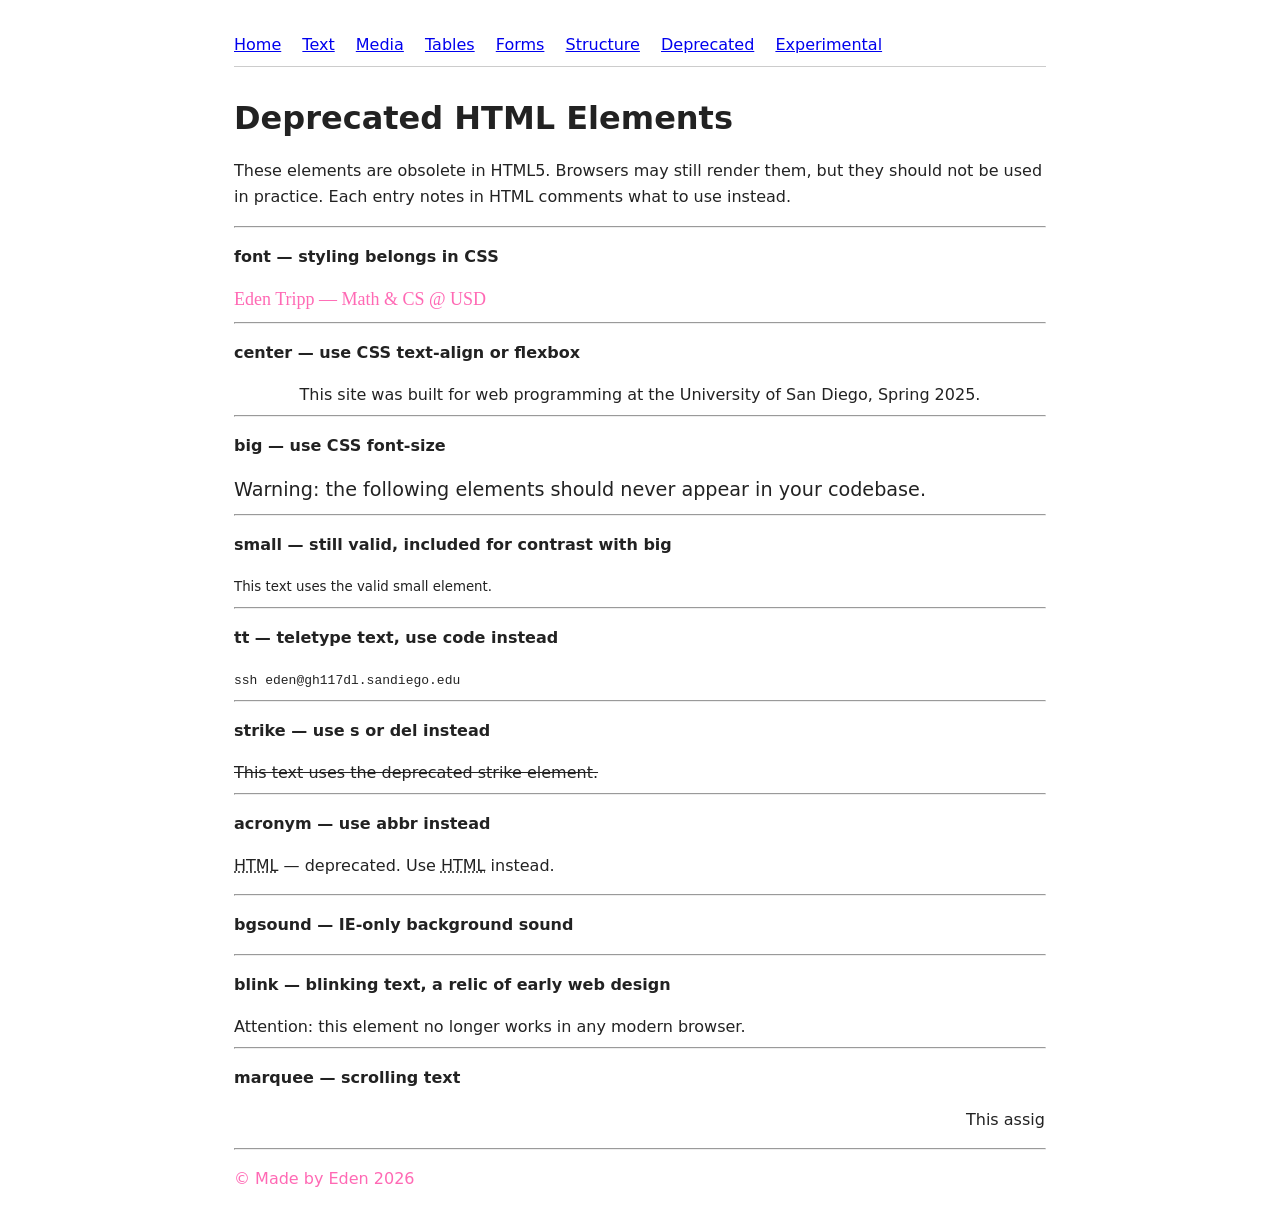
<file: deprecated.html>
<!DOCTYPE html>
<html lang="en">
<head>
    <meta charset="UTF-8">
    <meta name="viewport" content="width=device-width, initial-scale=1.0">
    <meta name="description" content="Deprecated and obsolete HTML elements demonstrated with explanations.">
    <title>Deprecated — HTML Kitchen Sink</title>
    <link rel="stylesheet" href="styles.css">
    <link rel="icon" href="assets/heart.png">
</head>
<body>
<header>
    <nav>
        <a href="index.html">Home</a>
        <a href="text.html">Text</a>
        <a href="media.html">Media</a>
        <a href="tables.html">Tables</a>
        <a href="forms.html">Forms</a>
        <a href="structure.html">Structure</a>
        <a href="deprecated.html">Deprecated</a>
        <a href="experiments.html">Experimental</a>
    </nav>
</header>
<main>
    <h1>Deprecated HTML Elements</h1>
    <p>These elements are obsolete in HTML5. Browsers may still render them, but they
        should not be used in practice. Each entry notes in HTML comments what to use instead.</p>

    <!-- NOTE: This page intentionally does not fully validate. -->
    <!-- Validator-flagged elements are noted in comments below. -->

    <hr>

    <!-- FLAG: font is obsolete -->
    <p><strong>font — styling belongs in CSS</strong></p>
    <!-- What it did: set font face, size, and color directly on an element -->
    <!-- Use instead: CSS font-family, font-size, color properties -->
    <font color="hotpink" face="Georgia" size="4">Eden Tripp — Math & CS @ USD</font>

    <hr>

    <!-- FLAG: center is obsolete -->
    <p><strong>center — use CSS text-align or flexbox</strong></p>
    <!-- What it did: centered block-level content horizontally -->
    <!-- Use instead: CSS text-align: center or display: flex with justify-content: center -->
    <center>This site was built for web programming at the University of San Diego, Spring 2025.</center>

    <hr>

    <!-- FLAG: big is obsolete -->
    <p><strong>big — use CSS font-size</strong></p>
    <!-- What it did: increased text size by one level -->
    <!-- Use instead: CSS font-size -->
    <big>Warning: the following elements should never appear in your codebase.</big>

    <hr>

    <p><strong>small — still valid, included for contrast with big</strong></p>
    <!-- small is valid for fine print, legal text, side comments -->
    <small>This text uses the valid small element.</small>

    <hr>

    <!-- FLAG: tt is obsolete -->
    <p><strong>tt — teletype text, use code instead</strong></p>
    <!-- What it did: rendered text in a monospace font, mimicking a teletype machine -->
    <!-- Use instead more semantically meaning full elements:
         code for code snippets, kbd for keyboard input, samp for output -->
    <tt>ssh eden@gh117dl.sandiego.edu</tt>

    <hr>

    <!-- FLAG: strike is obsolete -->
    <p><strong>strike — use s or del instead</strong></p>
    <!-- What it did: rendered strikethrough text with no semantic meaning -->
    <!-- Use instead: s for no-longer-accurate content, del for tracked deletions -->
    <strike>This text uses the deprecated strike element.</strike>

    <hr>

    <!-- FLAG: acronym is obsolete -->
    <p><strong>acronym — use abbr instead</strong></p>
    <!-- What it did: marked acronyms with an optional title expansion -->
    <!-- Use instead: abbr with a title attribute works for both abbreviations and acronyms -->
    <p><acronym title="HyperText Markup Language">HTML</acronym> — deprecated.
        Use <abbr title="HyperText Markup Language">HTML</abbr> instead.</p>

    <hr>

    <!-- FLAG: bgsound is non-standard I don't quite fully understand how this works -->
    <p><strong>bgsound — IE-only background sound</strong></p>
    <!-- What it did: played background audio automatically in Internet Explorer only -->
    <!-- Use instead: audio element -->
    <!-- Does it still work? Only in old IE, no modern browser supports it -->
    <bgsound src="assets/audio.mp3"></bgsound>

    <hr>

    <!-- VALIDATOR WILL FLAG: blink is non-standard -->
    <p><strong>blink — blinking text, a relic of early web design</strong></p>
    <!-- What it did: made text blink on and off, widely not good for accessibility -->
    <!-- Use instead: CSS animation -->
    <!-- It is removed from all modern browsers -->
    <blink>Attention: this element no longer works in any modern browser.</blink>

    <hr>

    <!-- VALIDATOR WILL FLAG: marquee is obsolete -->
    <p><strong>marquee — scrolling text</strong></p>
    <!-- What it did: made text scroll horizontally across the page automatically -->
    <!-- Use instead: CSS animation -->
    <!-- Does it still work? yes in most browsers -->
    <marquee>This assignment has been the bane of my existence I wish I knew how to read directions.</marquee>

    <hr>

</main>
<footer>
    <p style="color: hotpink;">&copy; Made by Eden 2026</p>
</footer>
</body>
</html>
</file>
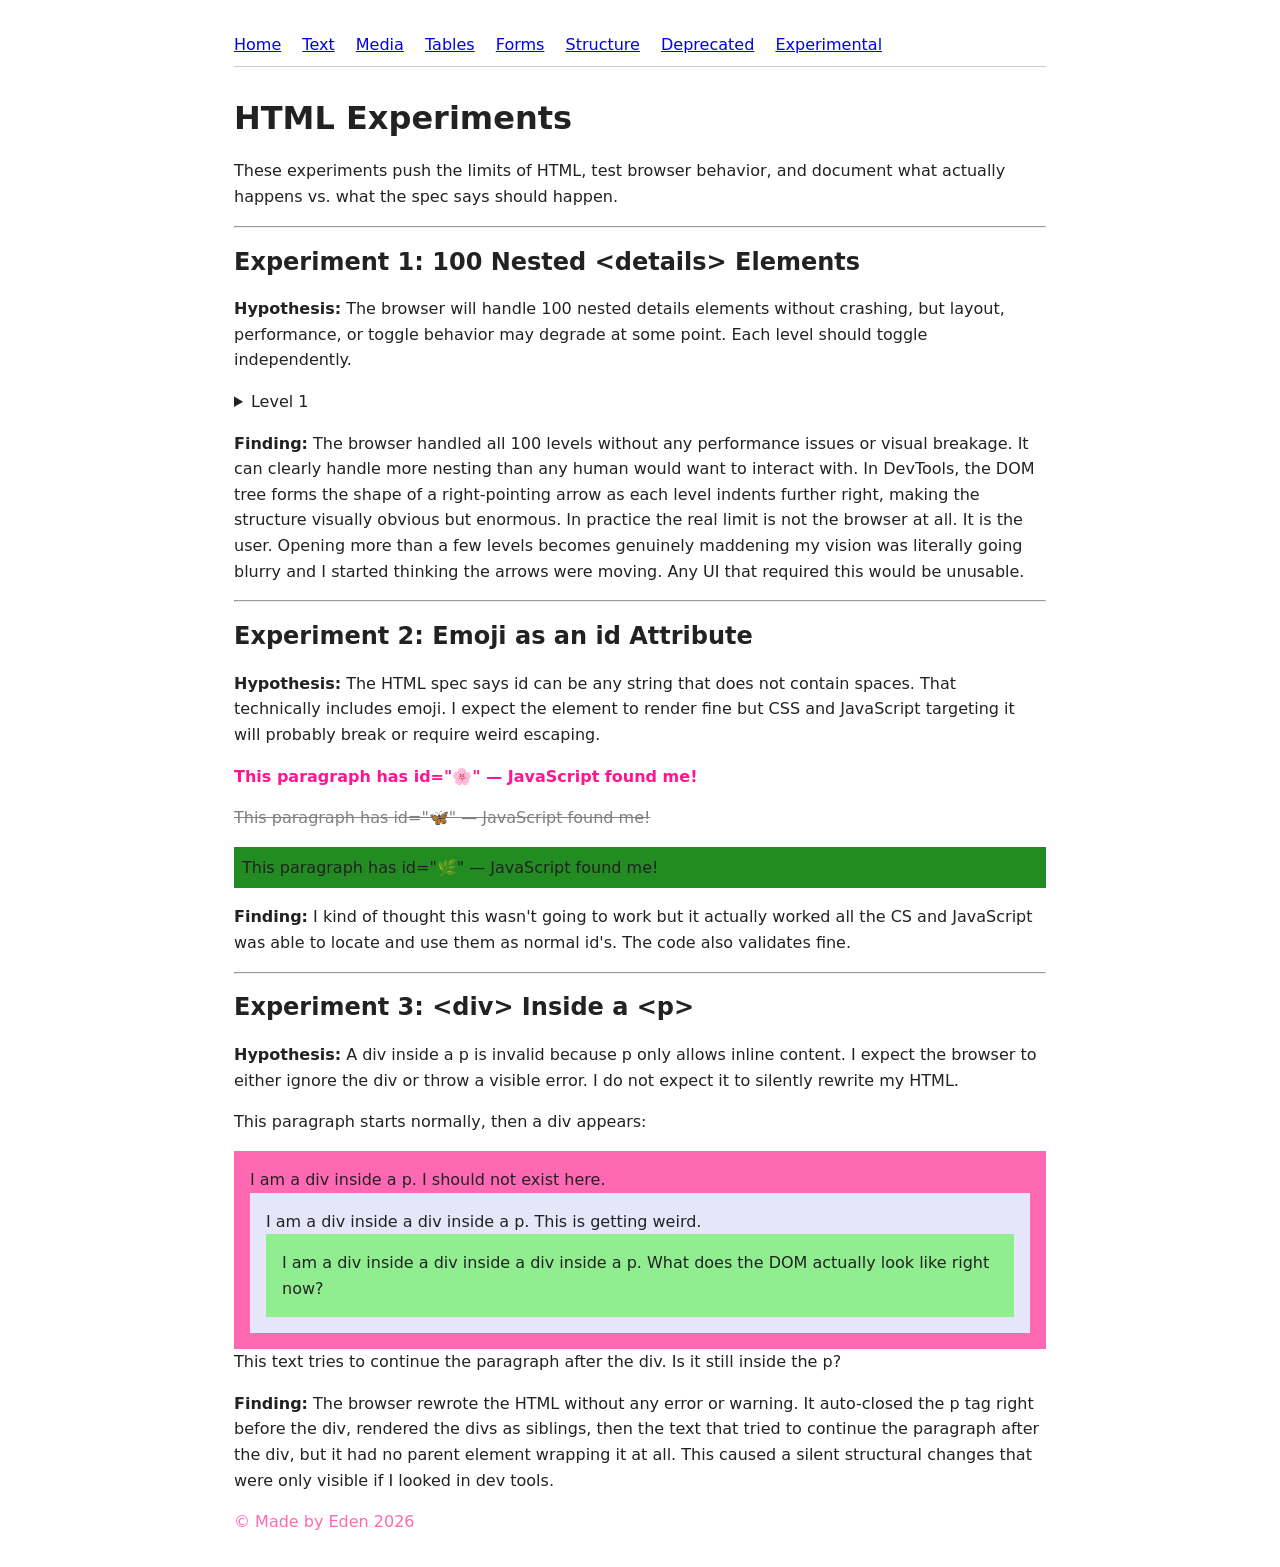
<file: experiments.html>
<!DOCTYPE html>
<html lang="en">
<head>
    <meta charset="UTF-8">
    <meta name="viewport" content="width=device-width, initial-scale=1.0">
    <meta name="description" content="HTML experiments pushing the limits of the spec.">
    <title>Experiments — HTML Kitchen Sink</title>
    <link rel="stylesheet" href="styles.css">
    <link rel="icon" href="assets/heart.png">

    <style>
        #🌸 { color: deeppink; font-weight: bold; }
        #🦋 { color: gray; text-decoration: line-through; }
        #🌿 { background: forestgreen; padding: 0.5rem; }
    </style>
</head>
<body>
<header>
    <nav>
        <a href="index.html">Home</a>
        <a href="text.html">Text</a>
        <a href="media.html">Media</a>
        <a href="tables.html">Tables</a>
        <a href="forms.html">Forms</a>
        <a href="structure.html">Structure</a>
        <a href="deprecated.html">Deprecated</a>
        <a href="experiments.html">Experimental</a>
    </nav>
</header>

<main>
    <h1>HTML Experiments</h1>
    <p>These experiments push the limits of HTML, test browser behavior, and document
        what actually happens vs. what the spec says should happen.</p>

    <hr>
    <h2>Experiment 1: 100 Nested &lt;details&gt; Elements</h2>

    <p><strong>Hypothesis:</strong> The browser will handle 100 nested details elements
        without crashing, but layout, performance, or toggle behavior may degrade at some
        point. Each level should toggle independently.</p>

    <details><summary>Level 1</summary>
        <details><summary>Level 2</summary>
            <details><summary>Level 3</summary>
                <details><summary>Level 4</summary>
                    <details><summary>Level 5</summary>
                        <details><summary>Level 6</summary>
                            <details><summary>Level 7</summary>
                                <details><summary>Level 8</summary>
                                    <details><summary>Level 9</summary>
                                        <details><summary>Level 10</summary>
                                            <details><summary>Level 11</summary>
                                                <details><summary>Level 12</summary>
                                                    <details><summary>Level 13</summary>
                                                        <details><summary>Level 14</summary>
                                                            <details><summary>Level 15</summary>
                                                                <details><summary>Level 16</summary>
                                                                    <details><summary>Level 17</summary>
                                                                        <details><summary>Level 18</summary>
                                                                            <details><summary>Level 19</summary>
                                                                                <details><summary>Level 20</summary>
                                                                                    <details><summary>Level 21</summary>
                                                                                        <details><summary>Level 22</summary>
                                                                                            <details><summary>Level 23</summary>
                                                                                                <details><summary>Level 24</summary>
                                                                                                    <details><summary>Level 25</summary>
                                                                                                        <details><summary>Level 26</summary>
                                                                                                            <details><summary>Level 27</summary>
                                                                                                                <details><summary>Level 28</summary>
                                                                                                                    <details><summary>Level 29</summary>
                                                                                                                        <details><summary>Level 30</summary>
                                                                                                                            <details><summary>Level 31</summary>
                                                                                                                                <details><summary>Level 32</summary>
                                                                                                                                    <details><summary>Level 33</summary>
                                                                                                                                        <details><summary>Level 34</summary>
                                                                                                                                            <details><summary>Level 35</summary>
                                                                                                                                                <details><summary>Level 36</summary>
                                                                                                                                                    <details><summary>Level 37</summary>
                                                                                                                                                        <details><summary>Level 38</summary>
                                                                                                                                                            <details><summary>Level 39</summary>
                                                                                                                                                                <details><summary>Level 40</summary>
                                                                                                                                                                    <details><summary>Level 41</summary>
                                                                                                                                                                        <details><summary>Level 42</summary>
                                                                                                                                                                            <details><summary>Level 43</summary>
                                                                                                                                                                                <details><summary>Level 44</summary>
                                                                                                                                                                                    <details><summary>Level 45</summary>
                                                                                                                                                                                        <details><summary>Level 46</summary>
                                                                                                                                                                                            <details><summary>Level 47</summary>
                                                                                                                                                                                                <details><summary>Level 48</summary>
                                                                                                                                                                                                    <details><summary>Level 49</summary>
                                                                                                                                                                                                        <details><summary>Level 50 — halfway there</summary>
                                                                                                                                                                                                            <details><summary>Level 51</summary>
                                                                                                                                                                                                                <details><summary>Level 52</summary>
                                                                                                                                                                                                                    <details><summary>Level 53</summary>
                                                                                                                                                                                                                        <details><summary>Level 54</summary>
                                                                                                                                                                                                                            <details><summary>Level 55</summary>
                                                                                                                                                                                                                                <details><summary>Level 56</summary>
                                                                                                                                                                                                                                    <details><summary>Level 57</summary>
                                                                                                                                                                                                                                        <details><summary>Level 58</summary>
                                                                                                                                                                                                                                            <details><summary>Level 59</summary>
                                                                                                                                                                                                                                                <details><summary>Level 60</summary>
                                                                                                                                                                                                                                                    <details><summary>Level 61</summary>
                                                                                                                                                                                                                                                        <details><summary>Level 62</summary>
                                                                                                                                                                                                                                                            <details><summary>Level 63</summary>
                                                                                                                                                                                                                                                                <details><summary>Level 64</summary>
                                                                                                                                                                                                                                                                    <details><summary>Level 65</summary>
                                                                                                                                                                                                                                                                        <details><summary>Level 66</summary>
                                                                                                                                                                                                                                                                            <details><summary>Level 67</summary>
                                                                                                                                                                                                                                                                                <details><summary>Level 68</summary>
                                                                                                                                                                                                                                                                                    <details><summary>Level 69</summary>
                                                                                                                                                                                                                                                                                        <details><summary>Level 70</summary>
                                                                                                                                                                                                                                                                                            <details><summary>Level 71</summary>
                                                                                                                                                                                                                                                                                                <details><summary>Level 72</summary>
                                                                                                                                                                                                                                                                                                    <details><summary>Level 73</summary>
                                                                                                                                                                                                                                                                                                        <details><summary>Level 74</summary>
                                                                                                                                                                                                                                                                                                            <details><summary>Level 75</summary>
                                                                                                                                                                                                                                                                                                                <details><summary>Level 76</summary>
                                                                                                                                                                                                                                                                                                                    <details><summary>Level 77</summary>
                                                                                                                                                                                                                                                                                                                        <details><summary>Level 78</summary>
                                                                                                                                                                                                                                                                                                                            <details><summary>Level 79</summary>
                                                                                                                                                                                                                                                                                                                                <details><summary>Level 80</summary>
                                                                                                                                                                                                                                                                                                                                    <details><summary>Level 81</summary>
                                                                                                                                                                                                                                                                                                                                        <details><summary>Level 82</summary>
                                                                                                                                                                                                                                                                                                                                            <details><summary>Level 83</summary>
                                                                                                                                                                                                                                                                                                                                                <details><summary>Level 84</summary>
                                                                                                                                                                                                                                                                                                                                                    <details><summary>Level 85</summary>
                                                                                                                                                                                                                                                                                                                                                        <details><summary>Level 86</summary>
                                                                                                                                                                                                                                                                                                                                                            <details><summary>Level 87</summary>
                                                                                                                                                                                                                                                                                                                                                                <details><summary>Level 88</summary>
                                                                                                                                                                                                                                                                                                                                                                    <details><summary>Level 89</summary>
                                                                                                                                                                                                                                                                                                                                                                        <details><summary>Level 90</summary>
                                                                                                                                                                                                                                                                                                                                                                            <details><summary>Level 91</summary>
                                                                                                                                                                                                                                                                                                                                                                                <details><summary>Level 92</summary>
                                                                                                                                                                                                                                                                                                                                                                                    <details><summary>Level 93</summary>
                                                                                                                                                                                                                                                                                                                                                                                        <details><summary>Level 94</summary>
                                                                                                                                                                                                                                                                                                                                                                                            <details><summary>Level 95</summary>
                                                                                                                                                                                                                                                                                                                                                                                                <details><summary>Level 96</summary>
                                                                                                                                                                                                                                                                                                                                                                                                    <details><summary>Level 97</summary>
                                                                                                                                                                                                                                                                                                                                                                                                        <details><summary>Level 98</summary>
                                                                                                                                                                                                                                                                                                                                                                                                            <details><summary>Level 99</summary>
                                                                                                                                                                                                                                                                                                                                                                                                                <details><summary>Level 100 — you made it. The browser is fine. Are you?</summary>
                                                                                                                                                                                                                                                                                                                                                                                                                    <p>🔥 100 levels deep. Document what you see in DevTools.</p>
                                                                                                                                                                                                                                                                                                                                                                                                                </details></details></details></details></details></details></details></details></details></details>
                                                                                                                                                                                                                                                                                                                                                                        </details></details></details></details></details></details></details></details></details></details>
                                                                                                                                                                                                                                                                                                                                </details></details></details></details></details></details></details></details></details></details>
                                                                                                                                                                                                                                                                                        </details></details></details></details></details></details></details></details></details></details>
                                                                                                                                                                                                                                                </details></details></details></details></details></details></details></details></details></details>
                                                                                                                                                                                                        </details></details></details></details></details></details></details></details></details></details>
                                                                                                                                                                </details></details></details></details></details></details></details></details></details></details>
                                                                                                                        </details></details></details></details></details></details></details></details></details></details>
                                                                                </details></details></details></details></details></details></details></details></details></details>
                                        </details></details></details></details></details></details></details></details></details></details>

    <p><strong>Finding:</strong> The browser handled all 100 levels without any
        performance issues or visual breakage. It can clearly handle more nesting than
        any human would want to interact with. In DevTools, the DOM tree forms the shape
        of a right-pointing arrow as each level indents further right, making the
        structure visually obvious but enormous. In practice the real limit is not the
        browser at all. It is the user. Opening more than a few levels becomes genuinely
        maddening my vision was literally going blurry and I started thinking the arrows were moving.
        Any UI that required this would be unusable.</p>

    <hr>
    <h2>Experiment 2: Emoji as an id Attribute</h2>

    <p><strong>Hypothesis:</strong> The HTML spec says id can be any string that
        does not contain spaces. That technically includes emoji. I expect the element
        to render fine but CSS and JavaScript targeting it will probably break or
        require weird escaping.</p>

    <p id="🌸">This paragraph has id="🌸"</p>
    <p id="🦋">This paragraph has id="🦋"</p>
    <p id="🌿">This paragraph has id="🌿"</p>

    <script>
        const flower = document.getElementById('🌸');
        const butterfly = document.getElementById('🦋');
        const leaf = document.getElementById('🌿');

        console.log('🌸 element found by JS:', flower);
        console.log('🦋 element found by JS:', butterfly);
        console.log('🌿 element found by JS:', leaf);

        if (flower) flower.textContent += ' — JavaScript found me!';
        if (butterfly) butterfly.textContent += ' — JavaScript found me!';
        if (leaf) leaf.textContent += ' — JavaScript found me!';
    </script>

    <p><strong>Finding:</strong> I kind of thought this wasn't going to work but it actually worked
    all the CS and JavaScript was able to locate and use them as normal id's. The code also validates fine.</p>

    <hr>
    <h2>Experiment 3: &lt;div&gt; Inside a &lt;p&gt;</h2>

    <p><strong>Hypothesis:</strong> A div inside a p is invalid because p only allows
        inline content. I expect the browser to either ignore the div or throw a visible
        error. I do not expect it to silently rewrite my HTML.</p>

    <p>This paragraph starts normally, then a div appears:
    <div style="background: hotpink; padding: 1rem;">
        I am a div inside a p. I should not exist here.
        <div style="background: lavender; padding: 1rem;">
            I am a div inside a div inside a p. This is getting weird.
            <div style="background: lightgreen; padding: 1rem;">
                I am a div inside a div inside a div inside a p.
                What does the DOM actually look like right now?
            </div>
        </div>
    </div>
    This text tries to continue the paragraph after the div. Is it still inside the p?
    </p>

    <p><strong>Finding:</strong> The browser rewrote the HTML without any
        error or warning. It auto-closed the p tag right before the div, rendered the
        divs as siblings, then the text that tried to continue the paragraph after the
        div, but it had no parent element wrapping it at all. This caused a silent structural
        changes that were only visible if I looked in dev tools. </p>

</main>
<footer>
    <p style="color: hotpink;">&copy; Made by Eden 2026</p>
</footer>
</body>
</html>
</file>
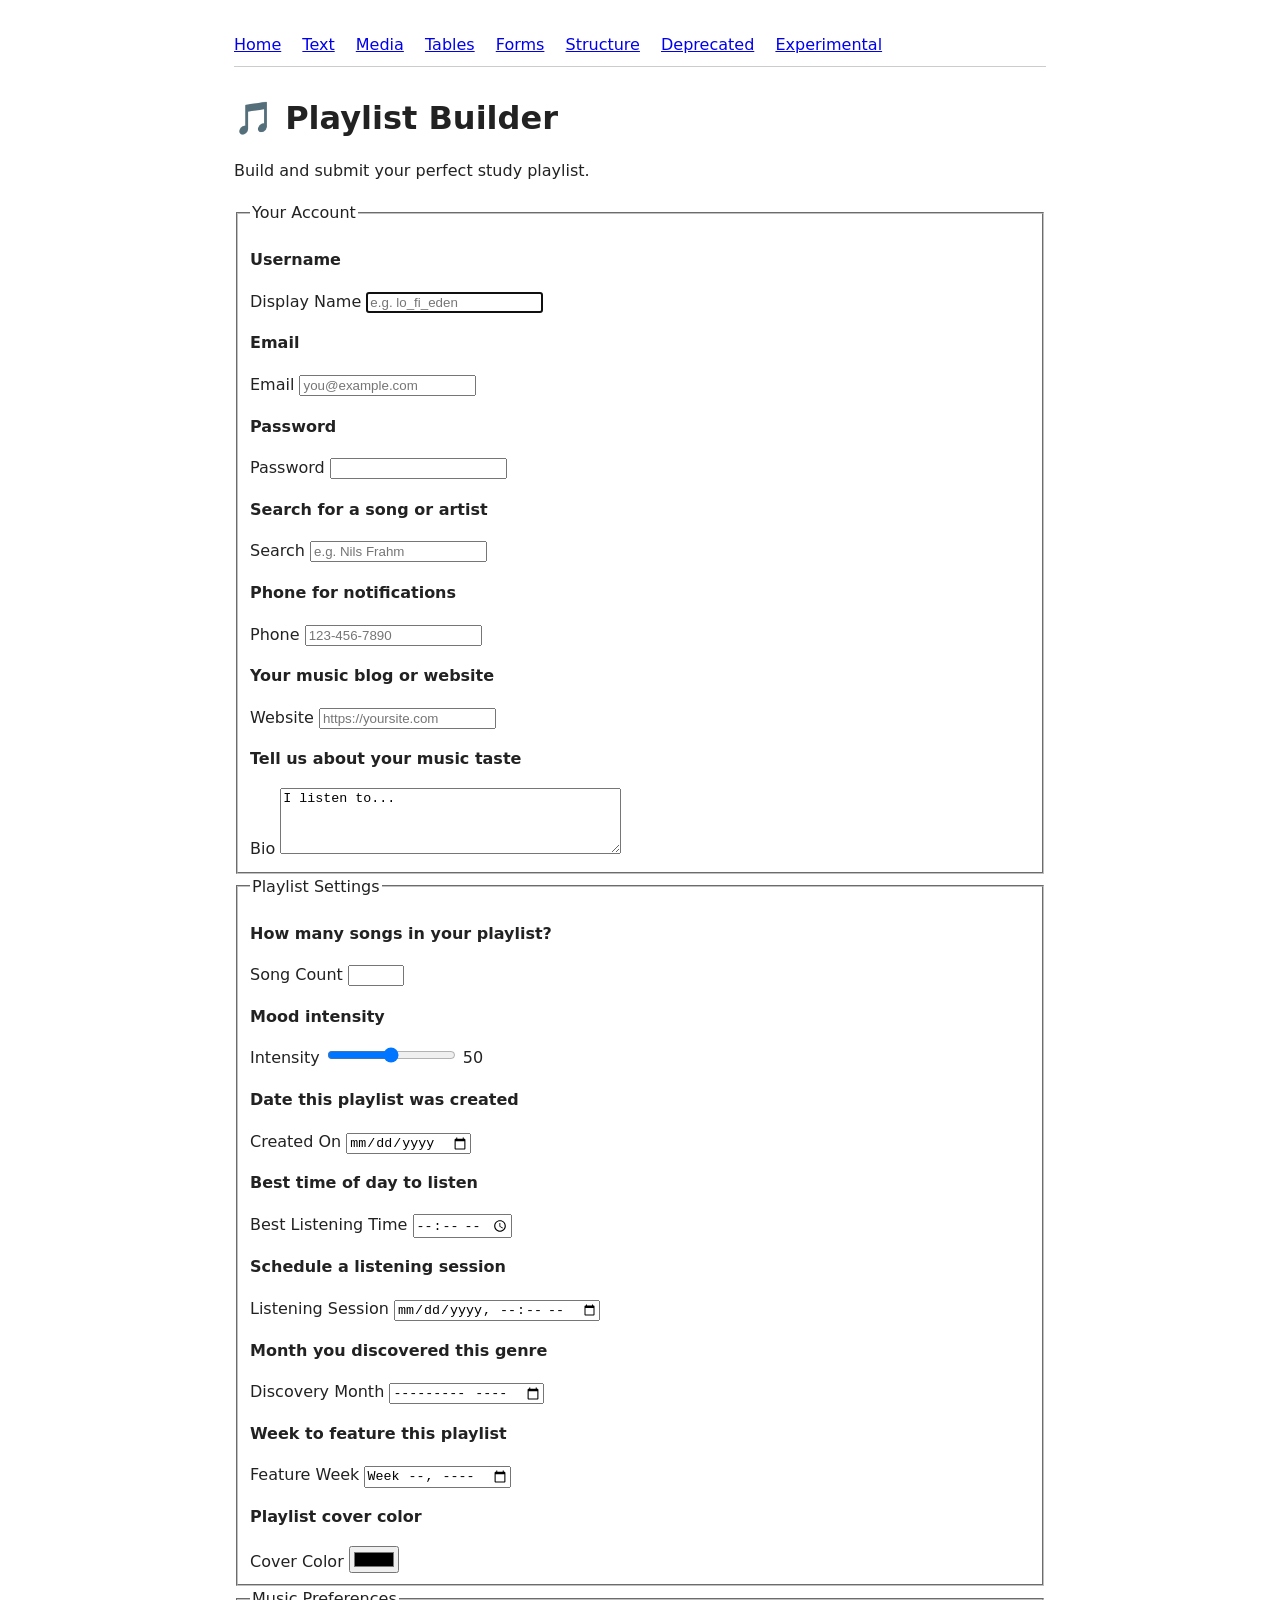
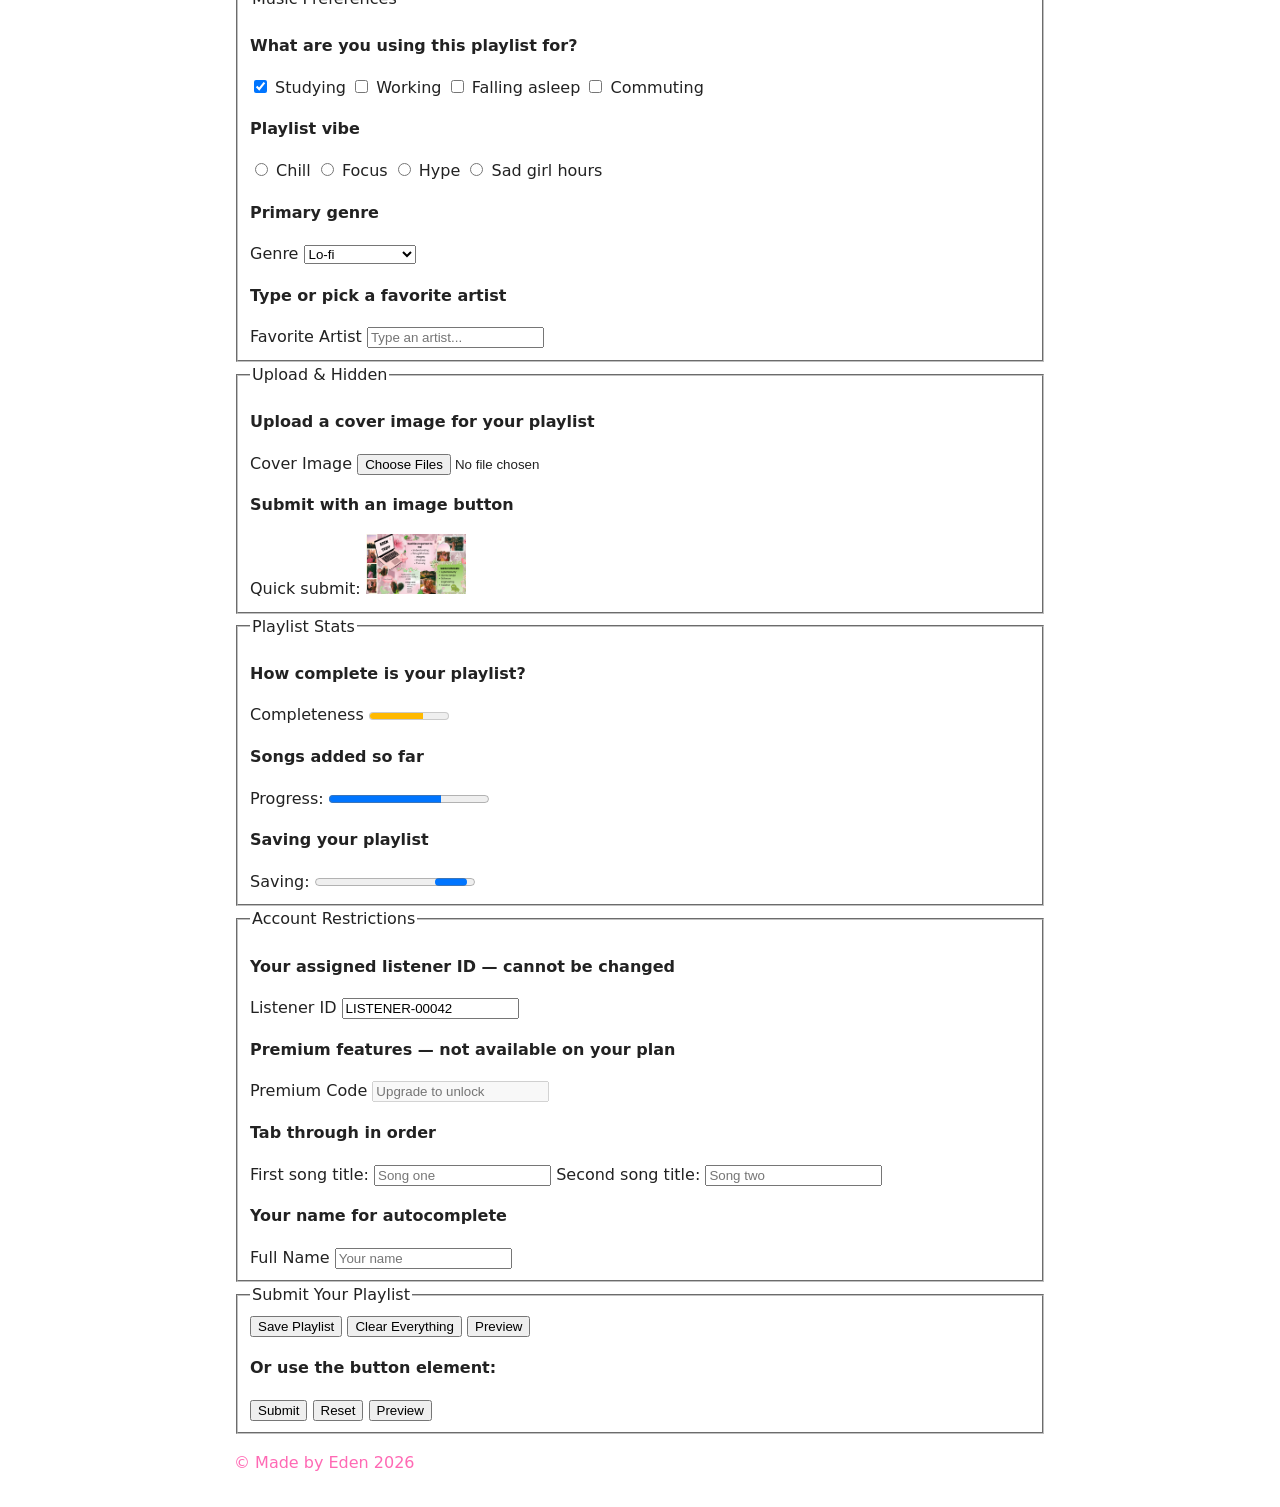
<file: forms.html>
<!DOCTYPE html>
<html lang="en">
<head>
    <meta charset="UTF-8">
    <meta name="viewport" content="width=device-width, initial-scale=1.0">
    <meta name="description" content="A playlist builder form demonstrating every HTML form element.">
    <title>Forms — HTML Kitchen Sink</title>
    <link rel="stylesheet" href="styles.css">
    <link rel="icon" href="assets/heart.png">
</head>
<body>
<header>
    <nav>
        <a href="index.html">Home</a>
        <a href="text.html">Text</a>
        <a href="media.html">Media</a>
        <a href="tables.html">Tables</a>
        <a href="forms.html">Forms</a>
        <a href="structure.html">Structure</a>
        <a href="deprecated.html">Deprecated</a>
        <a href="experiments.html">Experimental</a>
    </nav>
</header>
<main>

    <h1>🎵 Playlist Builder</h1>
    <p>Build and submit your perfect study playlist. </p>

    <form action="#" method="post" enctype="multipart/form-data" novalidate onsubmit="alert('You submitted your playlist!'); return false;">

        <fieldset>
            <legend>Your Account</legend>

            <p><strong>Username</strong></p>
            <label for="username">Display Name</label>
            <input type="text" id="username" name="username"
                   placeholder="e.g. lo_fi_eden" required minlength="3" autofocus>

            <p><strong>Email</strong></p>
            <label for="email">Email</label>
            <input type="email" id="email" name="email"
                   placeholder="you@example.com">

            <p><strong>Password</strong></p>
            <label for="password">Password</label>
            <input type="password" id="password" name="password"
                   autocomplete="new-password">

            <p><strong>Search for a song or artist</strong></p>
            <label for="search">Search</label>
            <input type="search" id="search" name="search"
                   placeholder="e.g. Nils Frahm">

            <p><strong>Phone for notifications</strong></p>
            <label for="tel">Phone</label>
            <input type="tel" id="tel" name="tel"
                   pattern="[0-9]{3}-[0-9]{3}-[0-9]{4}"
                   placeholder="123-456-7890">

            <p><strong>Your music blog or website</strong></p>
            <label for="url">Website</label>
            <input type="url" id="url" name="url"
                   placeholder="https://yoursite.com">

            <p><strong>Tell us about your music taste</strong></p>
            <label for="bio">Bio</label>
            <textarea id="bio" name="bio" rows="4" cols="40"
                      maxlength="300">I listen to...</textarea>

        </fieldset>

        <fieldset>
            <legend>Playlist Settings</legend>

            <p><strong>How many songs in your playlist?</strong></p>
            <label for="songcount">Song Count</label>
            <input type="number" id="songcount" name="songcount"
                   min="1" max="100" step="1">

            <p><strong>Mood intensity</strong></p>
            <label for="intensity">Intensity</label>
            <input type="range" id="intensity" name="intensity"
                   min="0" max="100" step="1"
                   oninput="intensityOutput.value = intensity.value">
            <output id="intensityOutput" for="intensity">50</output>

            <p><strong>Date this playlist was created</strong></p>
            <label for="date">Created On</label>
            <input type="date" id="date" name="date">

            <p><strong>Best time of day to listen</strong></p>
            <label for="time">Best Listening Time</label>
            <input type="time" id="time" name="time">

            <p><strong>Schedule a listening session</strong></p>
            <label for="datetime">Listening Session</label>
            <input type="datetime-local" id="datetime" name="datetime">

            <p><strong>Month you discovered this genre</strong></p>
            <label for="month">Discovery Month</label>
            <input type="month" id="month" name="month">

            <p><strong>Week to feature this playlist</strong></p>
            <label for="week">Feature Week</label>
            <input type="week" id="week" name="week">

            <p><strong>Playlist cover color</strong></p>
            <label for="color">Cover Color</label>
            <input type="color" id="color" name="color">

        </fieldset>

        <fieldset>
            <legend>Music Preferences</legend>

            <p><strong>What are you using this playlist for?</strong></p>
            <label><input type="checkbox" name="use" value="studying" checked> Studying</label>
            <label><input type="checkbox" name="use" value="working"> Working</label>
            <label><input type="checkbox" name="use" value="sleeping"> Falling asleep</label>
            <label><input type="checkbox" name="use" value="commuting"> Commuting</label>

            <p><strong>Playlist vibe</strong></p>
            <label><input type="radio" name="vibe" value="chill"> Chill</label>
            <label><input type="radio" name="vibe" value="focus"> Focus</label>
            <label><input type="radio" name="vibe" value="hype"> Hype</label>
            <label><input type="radio" name="vibe" value="sad"> Sad girl hours</label>

            <p><strong>Primary genre</strong></p>
            <label for="genre">Genre</label>
            <select id="genre" name="genre">
                <optgroup label="Ambient">
                    <option value="lofi" selected>Lo-fi</option>
                    <option value="ambient">Ambient</option>
                </optgroup>
                <optgroup label="Electronic">
                    <option value="chillhop">Chillhop</option>
                    <option value="deephouse">Deep House</option>
                </optgroup>
                <optgroup label="Classical">
                    <option value="neoclassical">Neoclassical</option>
                    <option value="piano">Solo Piano</option>
                </optgroup>
            </select>

            <p><strong>Type or pick a favorite artist</strong></p>
            <label for="artist">Favorite Artist</label>
            <input type="text" id="artist" name="artist"
                   list="artist-suggestions" placeholder="Type an artist...">
            <datalist id="artist-suggestions">
                <option value="Nils Frahm">
                <option value="Satie">
                <option value="Idealism">
                <option value="Lofi Girl">
                <option value="Brian Eno">
            </datalist>

        </fieldset>

        <fieldset>
            <legend>Upload & Hidden</legend>

            <p><strong>Upload a cover image for your playlist</strong></p>
            <label for="upload">Cover Image</label>
            <input type="file" id="upload" name="upload"
                   accept=".jpg,.png" multiple>

            <!-- hidden field tracking form source -->
            <input type="hidden" name="form-source" value="playlist-builder">

            <p><strong>Submit with an image button</strong></p>
            <label>Quick submit:</label>
            <input type="image" src="assets/eden-tripp.png"
                   alt="Submit playlist" width="100" height="60" >

        </fieldset>

        <fieldset>
            <legend>Playlist Stats</legend>

            <p><strong>How complete is your playlist?</strong></p>
            <label for="completeness">Completeness</label>
            <meter id="completeness" min="0" max="100"
                   value="68" low="30" high="80" optimum="100">68%</meter>

            <p><strong>Songs added so far</strong></p>
            <label>Progress:</label>
            <progress value="14" max="20">14/20 songs</progress>

            <p><strong>Saving your playlist</strong></p>
            <label>Saving:</label>
            <progress>Saving...</progress>

        </fieldset>

        <fieldset>
            <legend>Account Restrictions</legend>

            <p><strong>Your assigned listener ID — cannot be changed</strong></p>
            <label for="listenerid">Listener ID</label>
            <input type="text" id="listenerid" name="listenerid"
                   value="LISTENER-00042" readonly>

            <p><strong>Premium features — not available on your plan</strong></p>
            <label for="premium">Premium Code</label>
            <input type="text" id="premium" name="premium"
                   placeholder="Upgrade to unlock" disabled>

            <p><strong>Tab through in order</strong></p>
            <label for="tab1">First song title:</label>
            <input type="text" id="tab1" name="tab1" tabindex="1"
                   placeholder="Song one">
            <label for="tab2">Second song title:</label>
            <input type="text" id="tab2" name="tab2" tabindex="2"
                   placeholder="Song two">

            <p><strong>Your name for autocomplete</strong></p>
            <label for="fullname">Full Name</label>
            <input type="text" id="fullname" name="fullname"
                   autocomplete="name" placeholder="Your name">

        </fieldset>

        <fieldset>
            <legend>Submit Your Playlist</legend>

            <input type="submit" value="Save Playlist">
            <input type="reset" value="Clear Everything">
            <input type="button" value="Preview">

            <p><strong>Or use the button element:</strong></p>
            <button type="submit">Submit</button>
            <button type="reset">Reset</button>
            <button type="button">Preview</button>

        </fieldset>

    </form>

</main>
<footer>
    <p style="color: hotpink;">&copy; Made by Eden 2026</p>
</footer>
</body>
</html>
</file>
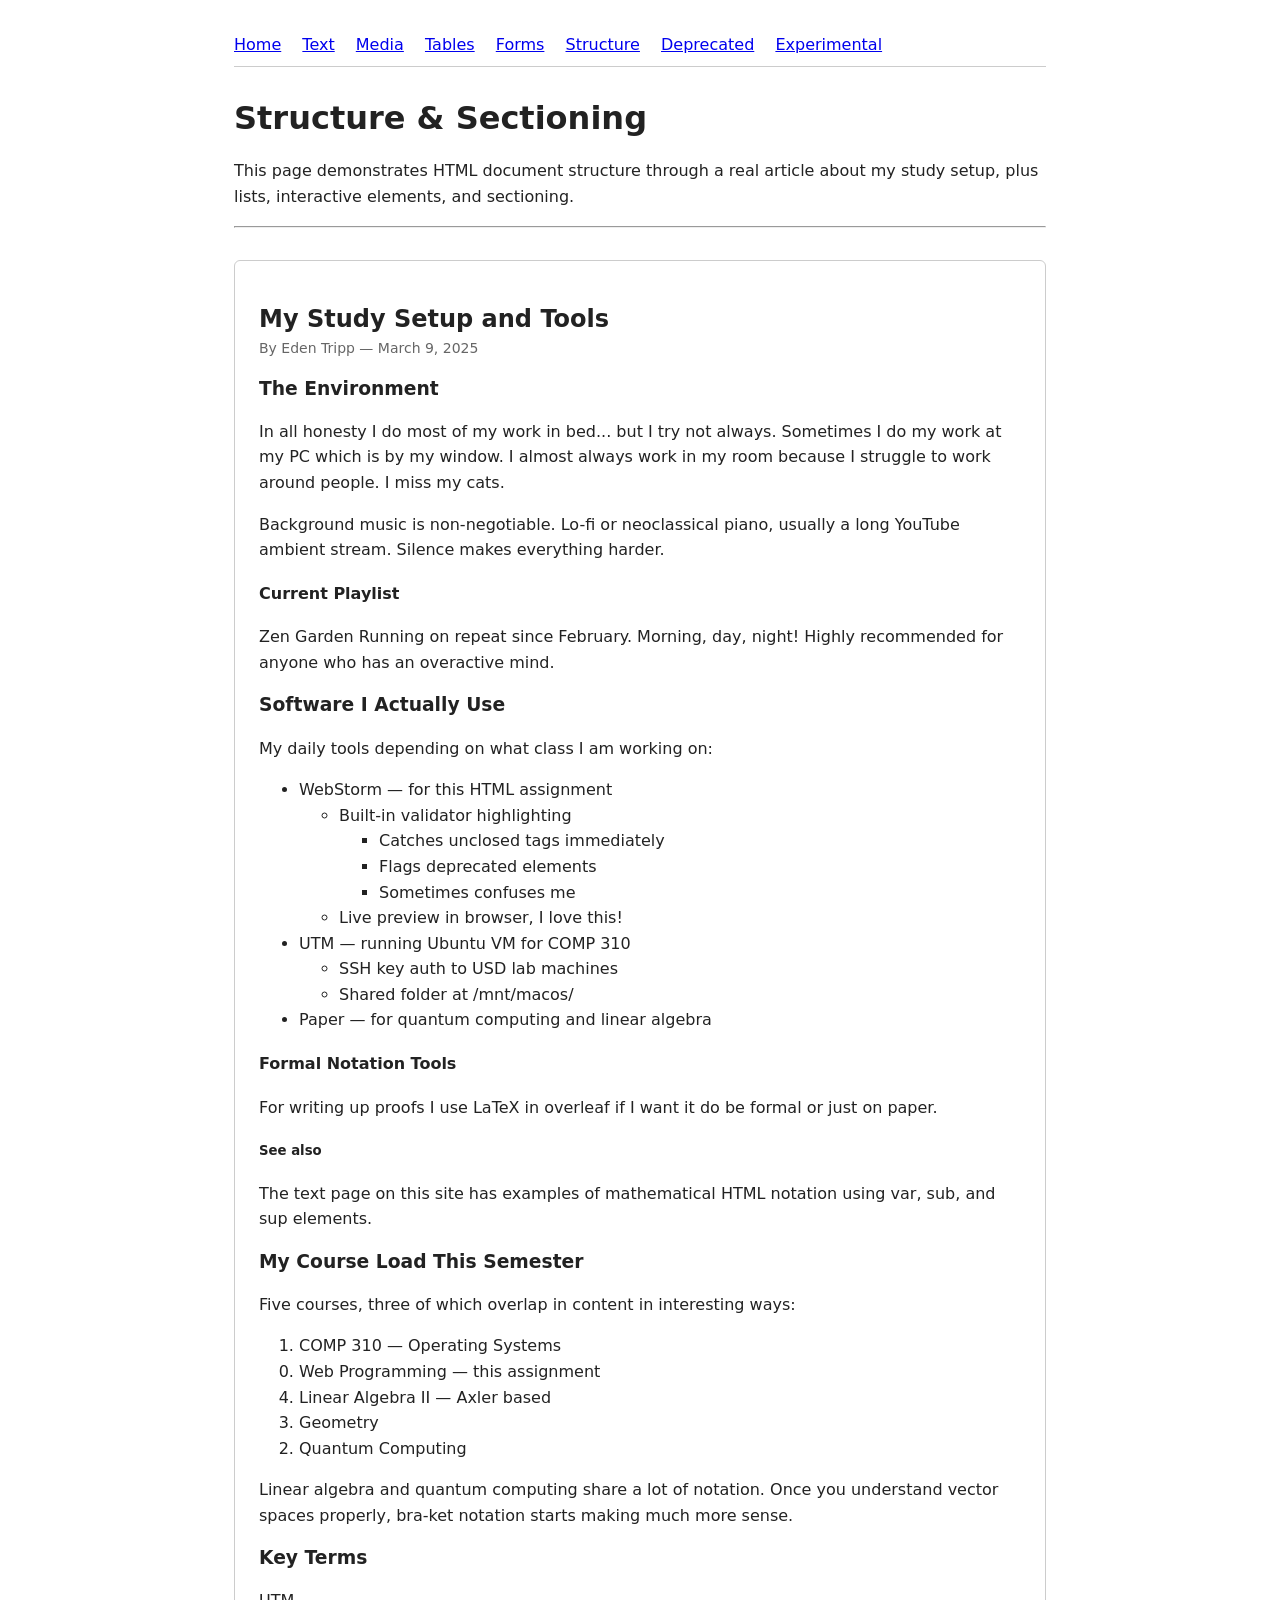
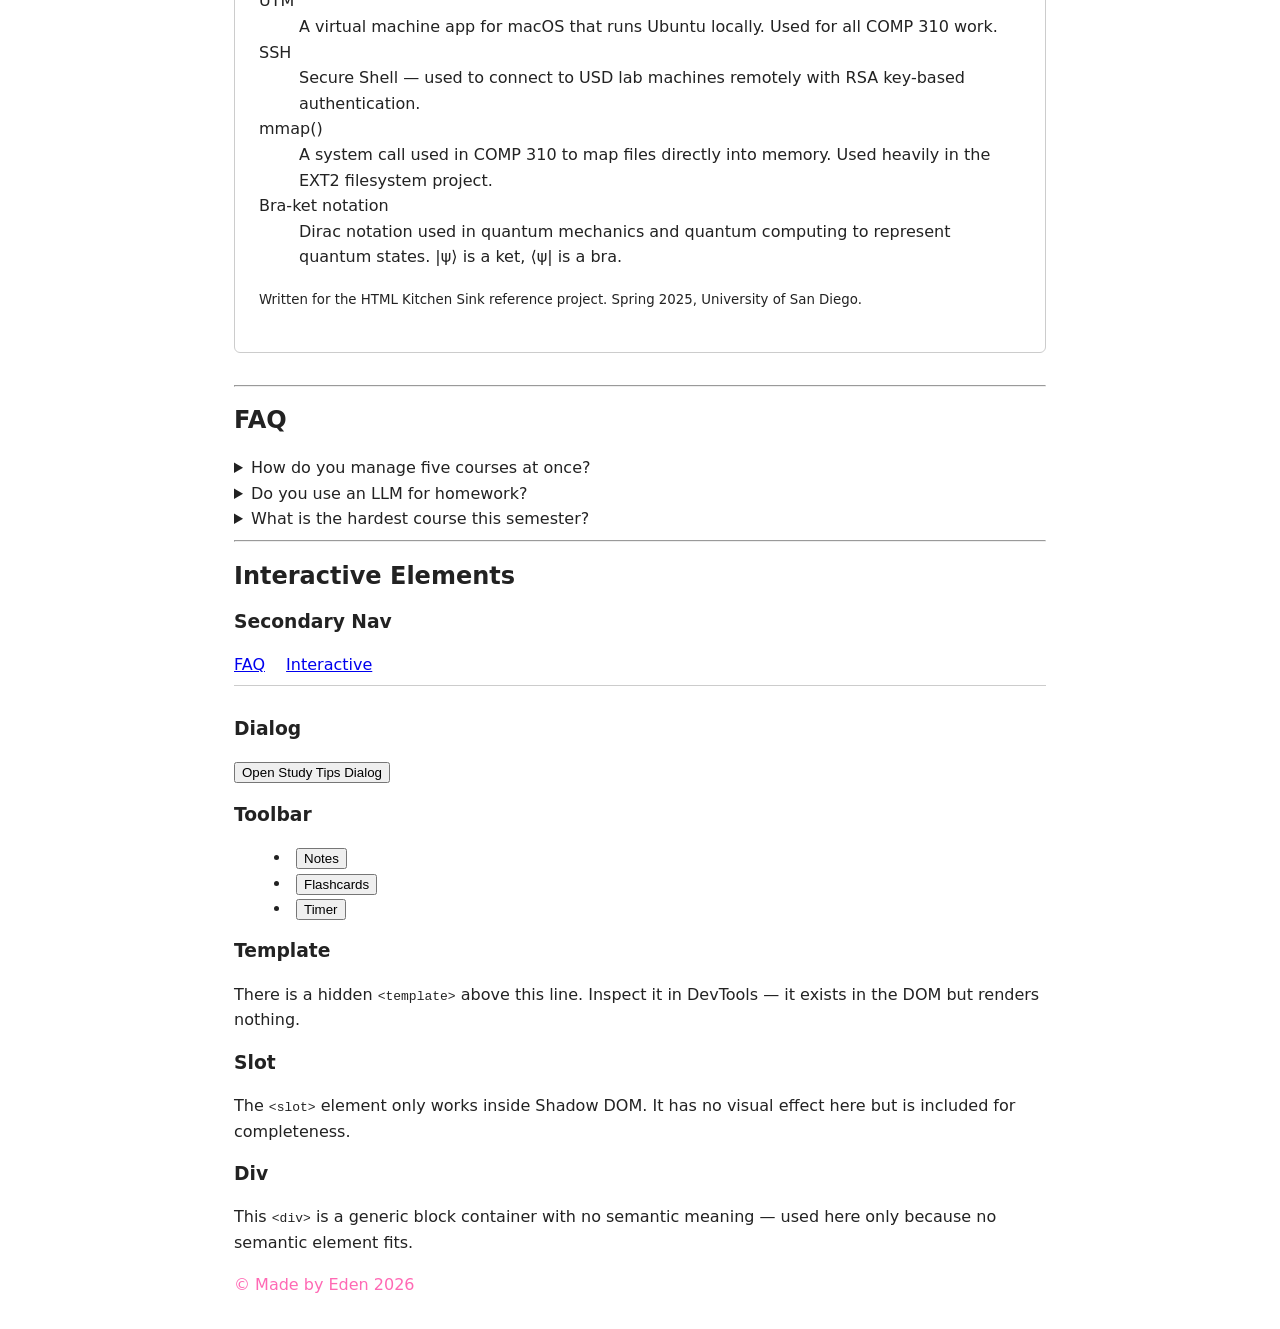
<file: structure.html>
<!DOCTYPE html>
<html lang="en">
<head>
    <meta charset="UTF-8">
    <meta name="viewport" content="width=device-width, initial-scale=1.0">
    <meta name="description" content="HTML document structure demonstrated through a personal study setup article.">
    <title>Structure — HTML Kitchen Sink</title>
    <link rel="stylesheet" href="styles.css">
    <link rel="icon" href="assets/heart.png">
</head>
<body>
<header>
    <nav>
        <a href="index.html">Home</a>
        <a href="text.html">Text</a>
        <a href="media.html">Media</a>
        <a href="tables.html">Tables</a>
        <a href="forms.html">Forms</a>
        <a href="structure.html">Structure</a>
        <a href="deprecated.html">Deprecated</a>
        <a href="experiments.html">Experimental</a>
    </nav>
</header>
<main>

    <h1>Structure & Sectioning</h1>
    <p>This page demonstrates HTML document structure through a real article
        about my study setup, plus lists, interactive elements, and sectioning.</p>

    <hr>

    <article>
        <header>
            <h2>My Study Setup and Tools</h2>
            <p>By Eden Tripp — <time datetime="2025-03-09">March 9, 2025</time></p>
        </header>

        <section>
            <h3>The Environment</h3>
            <p>In all honesty I do most of my work in bed... but I try not always.
                Sometimes I do my work at my PC which is by my window. I almost always
                work in my room because I struggle to work around people. I miss my cats.</p>

            <p>Background music is non-negotiable. Lo-fi or neoclassical piano,
                usually a long YouTube ambient stream. Silence makes everything harder.</p>

            <aside>
                <h4>Current Playlist</h4>
                <p>Zen Garden Running on repeat since February.
                    Morning, day, night!
                    Highly recommended for anyone who has an overactive mind.</p>
            </aside>
        </section>

        <section>
            <h3>Software I Actually Use</h3>
            <p>My daily tools depending on what class I am working on:</p>

            <ul>
                <li>WebStorm — for this HTML assignment
                    <ul>
                        <li>Built-in validator highlighting
                            <ul>
                                <li>Catches unclosed tags immediately</li>
                                <li>Flags deprecated elements</li>
                                <li>Sometimes confuses me</li>
                            </ul>
                        </li>
                        <li>Live preview in browser, I love this!</li>
                    </ul>
                </li>
                <li>UTM — running Ubuntu VM for COMP 310
                    <ul>
                        <li>SSH key auth to USD lab machines</li>
                        <li>Shared folder at /mnt/macos/</li>
                    </ul>
                </li>
                <li>Paper — for quantum computing and linear algebra</li>
            </ul>

            <h4>Formal Notation Tools</h4>
            <p>For writing up proofs I use LaTeX in overleaf if I
                want it do be formal or just on paper.
            </p>

            <h5>See also</h5>
            <p>The text page on this site has examples of mathematical
                HTML notation using var, sub, and sup elements.</p>
        </section>

        <section>
            <h3>My Course Load This Semester</h3>
            <p>Five courses, three of which overlap in content in interesting ways:</p>

            <!-- this is purposely messed up ordering to hit project requirements -->
            <ol start="1" reversed>
                <li>COMP 310 — Operating Systems</li>
                <li>Web Programming — this assignment</li>
                <li value="4">Linear Algebra II — Axler based</li>
                <li>Geometry</li>
                <li>Quantum Computing</li>
            </ol>

            <p>Linear algebra and quantum computing share a lot of notation.
                Once you understand vector spaces properly, bra-ket notation
                starts making much more sense.</p>
        </section>

        <section>
            <h3>Key Terms</h3>
            <dl>
                <dt>UTM</dt>
                <dd>A virtual machine app for macOS that runs Ubuntu locally.
                    Used for all COMP 310 work.</dd>
                <dt>SSH</dt>
                <dd>Secure Shell — used to connect to USD lab machines remotely
                    with RSA key-based authentication.</dd>
                <dt>mmap()</dt>
                <dd>A system call used in COMP 310 to map files directly into
                    memory. Used heavily in the EXT2 filesystem project.</dd>
                <dt>Bra-ket notation</dt>
                <dd>Dirac notation used in quantum mechanics and quantum computing
                    to represent quantum states. |ψ⟩ is a ket, ⟨ψ| is a bra.</dd>
            </dl>
        </section>

        <footer>
            <p><small>Written for the HTML Kitchen Sink reference project.
                Spring 2025, University of San Diego.</small></p>
        </footer>
    </article>

    <hr>

    <h2 id="lists">FAQ</h2>

    <details>
        <summary>How do you manage five courses at once?</summary>
        <p>Poorly! ADHD is a bitch but with good tooling.
            I try to time blocking helps more than anything else,
            because dedicated blocks for each subject rather than
            switching between them constantly is better for my brain</p>
    </details>

    <details>
        <summary>Do you use an LLM for homework?</summary>
        <p>For this HTML assignment yes, as a guide. For operating systems
            I also use it as a like "second professor" because the teacher
            struggles to make stuff understandable.  For linear algebra and geometry
            llms do not do that well. </p>
    </details>

    <details>
        <summary>What is the hardest course this semester?</summary>
        <p>COMP 310 at 7pm on Monday and Wednesday nights after a full day
            of classes SUCKS. The content is interesting but the timing is brutal.
            Linear Algebra II is the hardest conceptually, and I am not doing too
            well, but I think that's more because I am not doing well juggling life
            not that I am not capable of learning it.
        </p>
    </details>

    <hr>

    <h2 id="interactive">Interactive Elements</h2>

    <h3>Secondary Nav</h3>
    <nav>
        <a href="#lists">FAQ</a>
        <a href="#interactive">Interactive</a>
    </nav>

    <h3>Dialog</h3>
    <button onclick="document.getElementById('demo-dialog').showModal()">
        Open Study Tips Dialog
    </button>
    <dialog id="demo-dialog">
        <h4>Study Tips</h4>
        <p>1. Music on before you open the laptop.</p>
        <p>2. Phone in another room.</p>
        <p>3. Start with the hardest thing first.</p>
        <button onclick="document.getElementById('demo-dialog').close()">Close</button>
    </dialog>

    <h3>Toolbar</h3>
    <menu>
        <li><button>Notes</button></li>
        <li><button>Flashcards</button></li>
        <li><button>Timer</button></li>
    </menu>

    <h3>Template</h3>
    <!-- template content is inert — does not render until cloned via JavaScript -->
    <template id="card-template">
        <div>
            <h4>Course Card</h4>
            <p>This content is invisible until activated by JavaScript.</p>
        </div>
    </template>
    <p>There is a hidden <code>&lt;template&gt;</code> above this line.
        Inspect it in DevTools — it exists in the DOM but renders nothing.</p>

    <h3>Slot</h3>
    <!-- In Shadow DOM, slot acts as a placeholder for projected content
         passed in from outside the web component. It has no effect here
         outside of a Shadow DOM context. -->
    <p>The <code>&lt;slot&gt;</code> element only works inside Shadow DOM.
        It has no visual effect here but is included for completeness.</p>
    <slot></slot>

    <h3>Div</h3>
    <div>
        <p>This <code>&lt;div&gt;</code> is a generic block container with no
            semantic meaning — used here only because no semantic element fits.</p>
    </div>

</main>
<footer>
    <p style="color: hotpink;">&copy; Made by Eden 2026</p>
</footer>
</body>
</html>
</file>
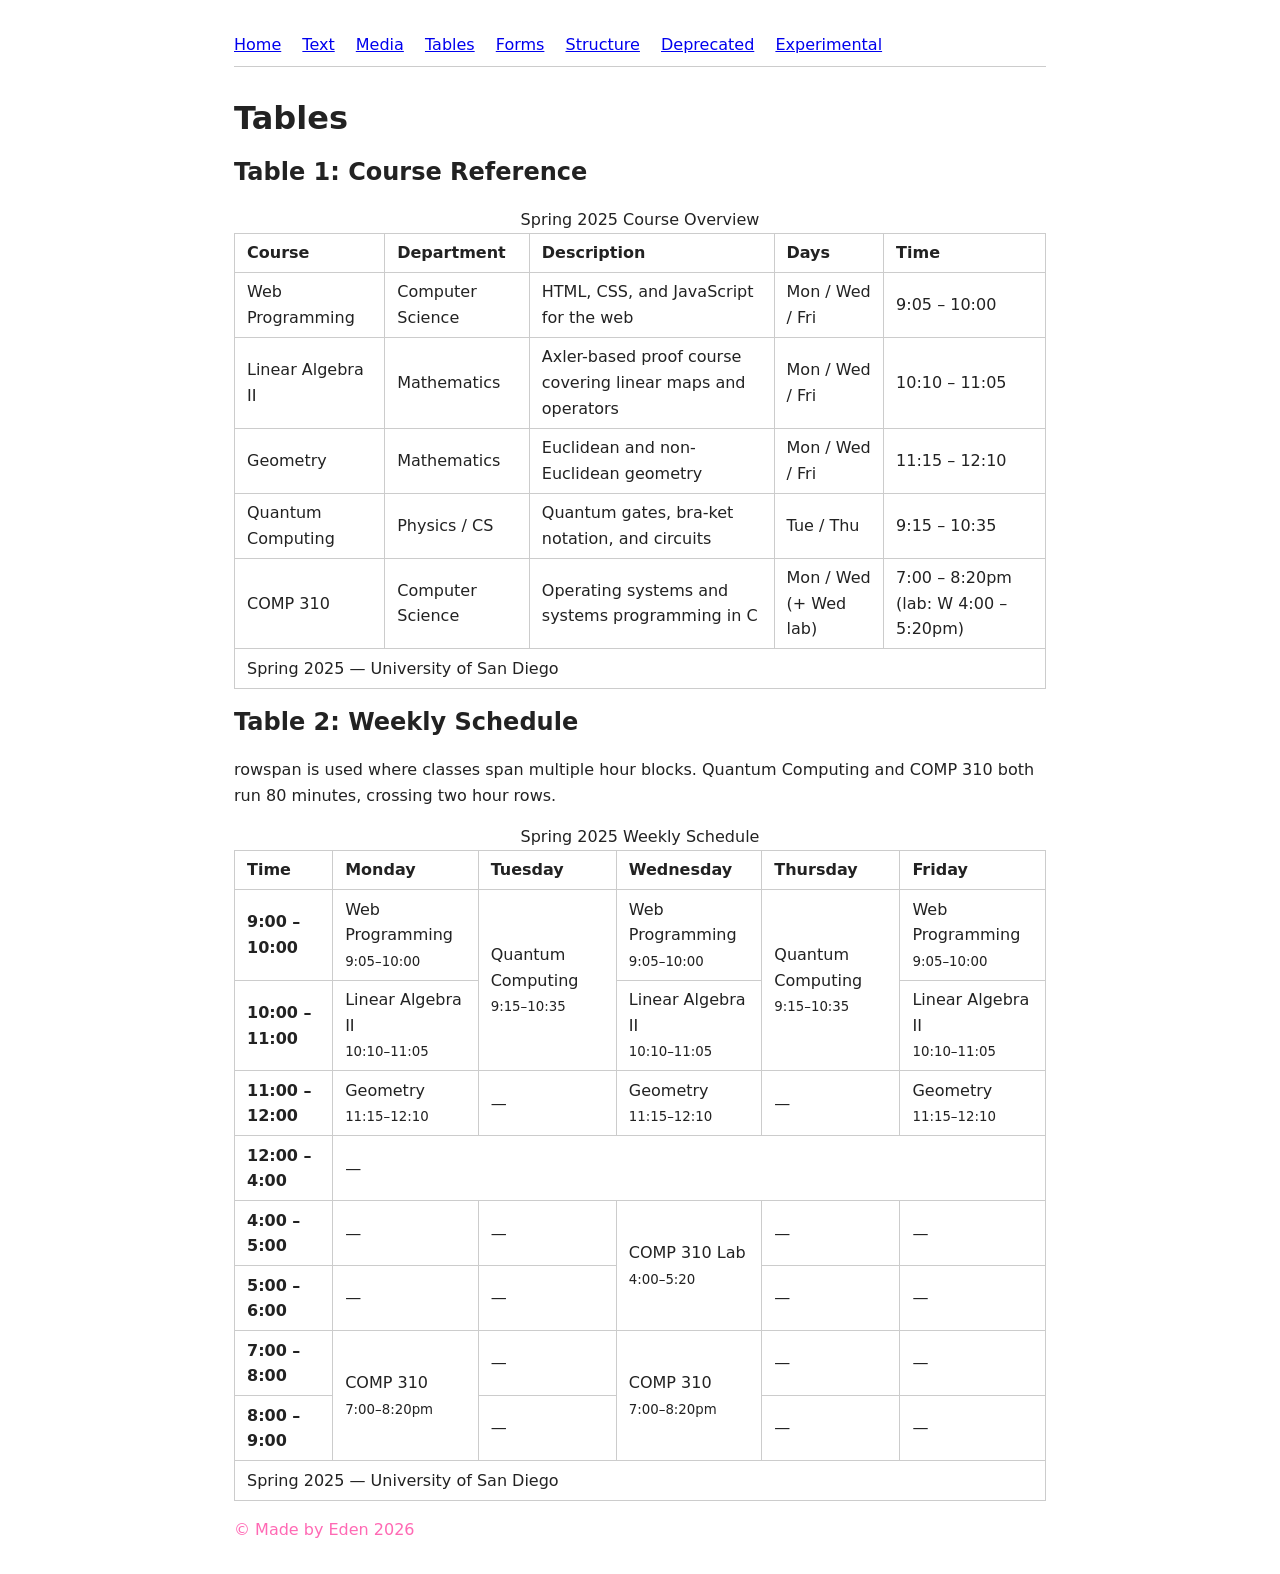
<file: tables.html>
<!DOCTYPE html>
<html lang="en">
<head>
    <meta charset="UTF-8">
    <meta name="viewport" content="width=device-width, initial-scale=1.0">
    <meta name="description" content="HTML table elements demonstrated through a real course schedule.">
    <title>Tables — HTML Kitchen Sink</title>
    <link rel="stylesheet" href="styles.css">
    <link rel="icon" href="assets/heart.png">
</head>
<body>
<header>
    <nav>
        <a href="index.html">Home</a>
        <a href="text.html">Text</a>
        <a href="media.html">Media</a>
        <a href="tables.html">Tables</a>
        <a href="forms.html">Forms</a>
        <a href="structure.html">Structure</a>
        <a href="deprecated.html">Deprecated</a>
        <a href="experiments.html">Experimental</a>
    </nav>
</header>
<main>

    <h1>Tables</h1>

    <h2>Table 1: Course Reference</h2>
    <table>
        <caption>Spring 2025 Course Overview</caption>
        <colgroup>
            <col span="1">
            <col span="1">
            <col span="1">
            <col span="1">
            <col span="1">
        </colgroup>
        <thead>
        <tr>
            <th scope="col" id="course">Course</th>
            <th scope="col" id="dept">Department</th>
            <th scope="col" id="desc">Description</th>
            <th scope="col" id="days">Days</th>
            <th scope="col" id="time">Time</th>
        </tr>
        </thead>
        <tbody>
        <tr>
            <td headers="course">Web Programming</td>
            <td headers="dept">Computer Science</td>
            <td headers="desc">HTML, CSS, and JavaScript for the web</td>
            <td headers="days">Mon / Wed / Fri</td>
            <td headers="time">9:05 – 10:00</td>
        </tr>
        <tr>
            <td headers="course">Linear Algebra II</td>
            <td headers="dept">Mathematics</td>
            <td headers="desc">Axler-based proof course covering linear maps and operators</td>
            <td headers="days">Mon / Wed / Fri</td>
            <td headers="time">10:10 – 11:05</td>
        </tr>
        <tr>
            <td headers="course">Geometry</td>
            <td headers="dept">Mathematics</td>
            <td headers="desc">Euclidean and non-Euclidean geometry</td>
            <td headers="days">Mon / Wed / Fri</td>
            <td headers="time">11:15 – 12:10</td>
        </tr>
        <tr>
            <td headers="course">Quantum Computing</td>
            <td headers="dept">Physics / CS</td>
            <td headers="desc">Quantum gates, bra-ket notation, and circuits</td>
            <td headers="days">Tue / Thu</td>
            <td headers="time">9:15 – 10:35</td>
        </tr>
        <tr>
            <td headers="course">COMP 310</td>
            <td headers="dept">Computer Science</td>
            <td headers="desc">Operating systems and systems programming in C</td>
            <td headers="days">Mon / Wed (+ Wed lab)</td>
            <td headers="time">7:00 – 8:20pm (lab: W 4:00 – 5:20pm)</td>
        </tr>
        </tbody>
        <tfoot>
        <tr>
            <td colspan="5">Spring 2025 — University of San Diego</td>
        </tr>
        </tfoot>
    </table>

    <h2>Table 2: Weekly Schedule</h2>
    <p>rowspan is used where classes span multiple hour blocks. Quantum Computing
        and COMP 310 both run 80 minutes, crossing two hour rows.</p>

    <table>
        <caption>Spring 2025 Weekly Schedule</caption>
        <thead>
        <tr>
            <th scope="col" id="day">Time</th>
            <th scope="col" id="mon">Monday</th>
            <th scope="col" id="tue">Tuesday</th>
            <th scope="col" id="wed">Wednesday</th>
            <th scope="col" id="thu">Thursday</th>
            <th scope="col" id="fri">Friday</th>
        </tr>
        </thead>
        <tbody>
        <tr>
            <th scope="row" id="t9">9:00 – 10:00</th>
            <td headers="t9 mon">Web Programming<br><small>9:05–10:00</small></td>
            <td headers="t9 tue" rowspan="2">Quantum Computing<br><small>9:15–10:35</small></td>
            <td headers="t9 wed">Web Programming<br><small>9:05–10:00</small></td>
            <td headers="t9 thu" rowspan="2">Quantum Computing<br><small>9:15–10:35</small></td>
            <td headers="t9 fri">Web Programming<br><small>9:05–10:00</small></td>
        </tr>
        <tr>
            <th scope="row" id="t10">10:00 – 11:00</th>
            <td headers="t10 mon">Linear Algebra II<br><small>10:10–11:05</small></td>
            <td headers="t10 wed">Linear Algebra II<br><small>10:10–11:05</small></td>
            <td headers="t10 fri">Linear Algebra II<br><small>10:10–11:05</small></td>
        </tr>
        <tr>
            <th scope="row" id="t11">11:00 – 12:00</th>
            <td headers="t11 mon">Geometry<br><small>11:15–12:10</small></td>
            <td headers="t11 tue">—</td>
            <td headers="t11 wed">Geometry<br><small>11:15–12:10</small></td>
            <td headers="t11 thu">—</td>
            <td headers="t11 fri">Geometry<br><small>11:15–12:10</small></td>
        </tr>
        <tr>
            <th scope="row" id="t12">12:00 – 4:00</th>
            <td headers="t12 mon" colspan="5">—</td>
        </tr>
        <tr>
            <th scope="row" id="t4">4:00 – 5:00</th>
            <td headers="t4 mon">—</td>
            <td headers="t4 tue">—</td>
            <td headers="t4 wed" rowspan="2">COMP 310 Lab<br><small>4:00–5:20</small></td>
            <td headers="t4 thu">—</td>
            <td headers="t4 fri">—</td>
        </tr>
        <tr>
            <th scope="row" id="t5">5:00 – 6:00</th>
            <td headers="t5 mon">—</td>
            <td headers="t5 tue">—</td>
            <td headers="t5 thu">—</td>
            <td headers="t5 fri">—</td>
        </tr>
        <tr>
            <th scope="row" id="t7">7:00 – 8:00</th>
            <td headers="t7 mon" rowspan="2">COMP 310<br><small>7:00–8:20pm</small></td>
            <td headers="t7 tue">—</td>
            <td headers="t7 wed" rowspan="2">COMP 310<br><small>7:00–8:20pm</small></td>
            <td headers="t7 thu">—</td>
            <td headers="t7 fri">—</td>
        </tr>
        <tr>
            <th scope="row" id="t8">8:00 – 9:00</th>
            <td headers="t8 tue">—</td>
            <td headers="t8 thu">—</td>
            <td headers="t8 fri">—</td>
        </tr>
        </tbody>
        <tfoot>
        <tr>
            <td colspan="6">Spring 2025 — University of San Diego</td>
        </tr>
        </tfoot>
    </table>

</main>
<footer>
    <p style="color: hotpink;">&copy; Made by Eden 2026</p>
</footer>
</body>
</html>
</file>
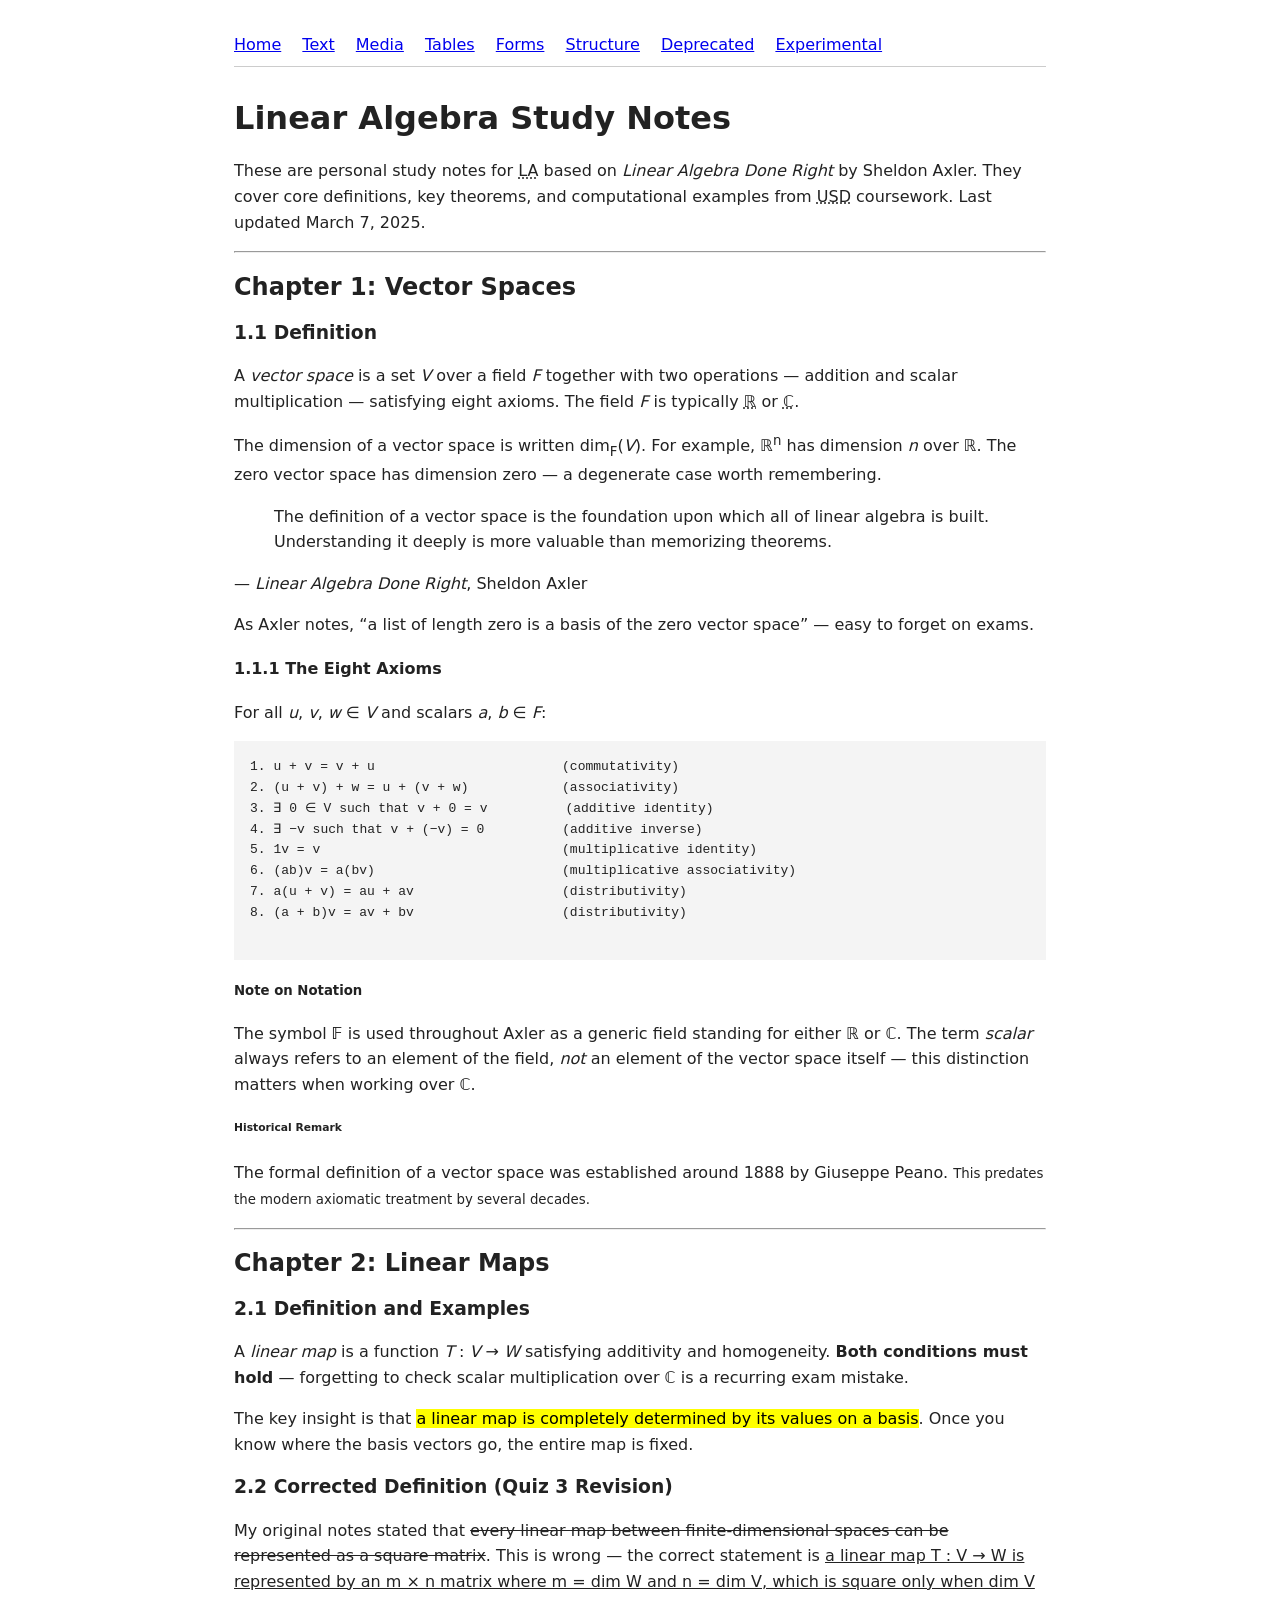
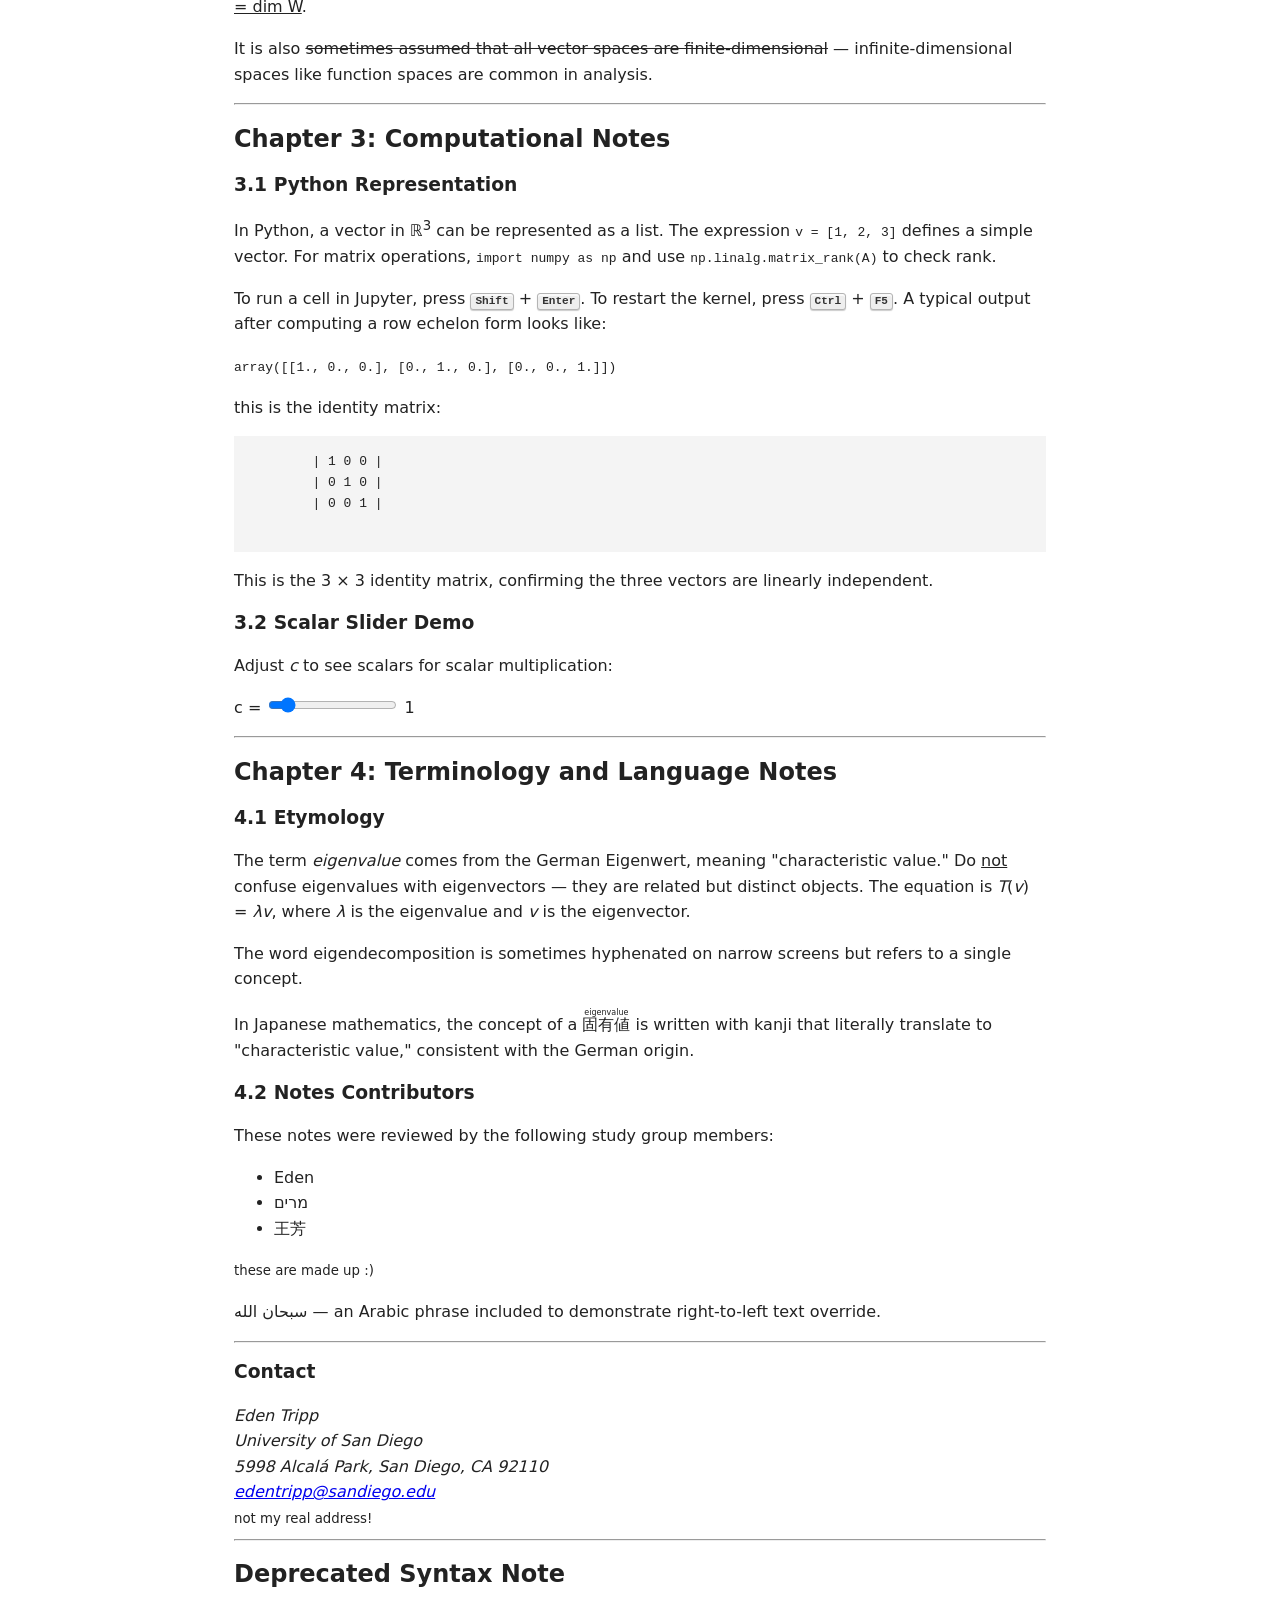
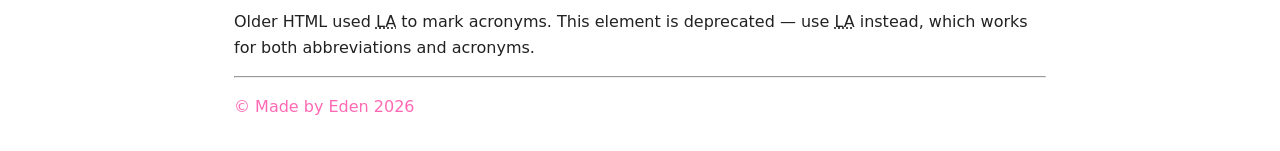
<file: text.html>
<!DOCTYPE html>
<html lang="en">
<head>
    <meta charset="UTF-8">
    <meta name="viewport" content="width=device-width, initial-scale=1.0">
    <meta name="description" content="Linear algebra study notes demonstrating HTML text and inline semantic elements.">
    <title>Text & Inline Semantics — HTML Kitchen Sink</title>
    <link rel="stylesheet" href="styles.css">
    <link rel="icon" href="assets/heart.png">
</head>
<body>
<header>
    <nav>
        <a href="index.html">Home</a>
        <a href="text.html">Text</a>
        <a href="media.html">Media</a>
        <a href="tables.html">Tables</a>
        <a href="forms.html">Forms</a>
        <a href="structure.html">Structure</a>
        <a href="deprecated.html">Deprecated</a>
        <a href="experiments.html">Experimental</a>
    </nav>
</header>
<main>

    <h1>Linear Algebra Study Notes</h1>
    <p>
        These are personal study notes for <abbr title="Linear Algebra">LA</abbr>
        based on <cite>Linear Algebra Done Right</cite> by Sheldon Axler. They cover
        core definitions, key theorems, and computational examples from
        <abbr title="University of San Diego">USD</abbr> coursework.
        Last updated <time datetime="2025-03-07">March 7, 2025</time>.
    </p>

    <hr>

    <h2>Chapter 1: Vector Spaces</h2>

    <h3>1.1 Definition</h3>

    <p>
        A <dfn>vector space</dfn> is a set <var>V</var> over a field <var>F</var>
        together with two operations — addition and scalar multiplication — satisfying
        eight axioms. The field <var>F</var> is typically
        <abbr title="the set of all real numbers">ℝ</abbr> or
        <abbr title="the set of all complex numbers">ℂ</abbr>.
    </p>

    <p>
        The dimension of a vector space is written dim<sub>F</sub>(<var>V</var>).
        For example, ℝ<sup>n</sup> has dimension <var>n</var> over ℝ. The zero
        vector space has dimension zero — a degenerate case worth remembering.
    </p>

    <blockquote cite="https://linear.axler.net/">
        <p>The definition of a vector space is the foundation upon which all of
            linear algebra is built. Understanding it deeply is more valuable than
            memorizing theorems.</p>
    </blockquote>
    <p>— <cite>Linear Algebra Done Right</cite>, Sheldon Axler</p>

    <p>
        As Axler notes, <q cite="https://linear.axler.net/">a list of length zero
        is a basis of the zero vector space</q> — easy to forget on exams.
    </p>

    <h4>1.1.1 The Eight Axioms</h4>

    <p>
        For all <var>u</var>, <var>v</var>, <var>w</var> ∈ <var>V</var> and
        scalars <var>a</var>, <var>b</var> ∈ <var>F</var>:
    </p>

    <pre>
1. u + v = v + u                        (commutativity)
2. (u + v) + w = u + (v + w)            (associativity)
3. ∃ 0 ∈ V such that v + 0 = v          (additive identity)
4. ∃ −v such that v + (−v) = 0          (additive inverse)
5. 1v = v                               (multiplicative identity)
6. (ab)v = a(bv)                        (multiplicative associativity)
7. a(u + v) = au + av                   (distributivity)
8. (a + b)v = av + bv                   (distributivity)
  </pre>

    <h5>Note on Notation</h5>
    <p>
        The symbol <b>𝔽</b> is used throughout Axler as a generic field standing
        for either ℝ or ℂ. The term <i>scalar</i> always refers to an element of
        the field, <em>not</em> an element of the vector space itself — this
        distinction matters when working over ℂ.
    </p>

    <h6>Historical Remark</h6>
    <p>
        The formal definition of a vector space was established around
        <time datetime="1888">1888</time> by Giuseppe Peano.
        <small>This predates the modern axiomatic treatment by several decades.</small>
    </p>

    <hr>

    <h2>Chapter 2: Linear Maps</h2>

    <h3>2.1 Definition and Examples</h3>

    <p>
        A <dfn>linear map</dfn> is a function <var>T</var> : <var>V</var> →
        <var>W</var> satisfying additivity and homogeneity.
        <strong>Both conditions must hold</strong> — forgetting to check scalar
        multiplication over ℂ is a recurring exam mistake.
    </p>

    <p>
        The key insight is that <mark>a linear map is completely determined by
        its values on a basis</mark>. Once you know where the basis vectors go,
        the entire map is fixed.
    </p>

    <h3>2.2 Corrected Definition (Quiz 3 Revision)</h3>

    <p>
        My original notes stated that <del datetime="2025-02-01">every linear map
        between finite-dimensional spaces can be represented as a square matrix</del>.
        This is wrong — the correct statement is
        <ins datetime="2025-02-15">a linear map T : V → W is represented by an
            m × n matrix where m = dim W and n = dim V, which is square only when
            dim V = dim W</ins>.
    </p>

    <p>
        It is also <s>sometimes assumed that all vector spaces are
        finite-dimensional</s> — infinite-dimensional spaces like function spaces
        are common in analysis.
    </p>

    <hr>

    <h2>Chapter 3: Computational Notes</h2>

    <h3>3.1 Python Representation</h3>

    <p>
        In Python, a vector in ℝ<sup>3</sup> can be represented as a list.
        The expression <code>v = [1, 2, 3]</code> defines a simple vector.
        For matrix operations, <code>import numpy as np</code> and use
        <code>np.linalg.matrix_rank(A)</code> to check rank.
    </p>

    <p>
        To run a cell in Jupyter, press <kbd>Shift</kbd> + <kbd>Enter</kbd>.
        To restart the kernel, press <kbd>Ctrl</kbd> + <kbd>F5</kbd>.
        A typical output after computing a row echelon form looks like:
    </p>

    <samp>
        array([[1., 0., 0.],
        [0., 1., 0.],
        [0., 0., 1.]])
    </samp>

    <p> this is the identity matrix: </p>
    <pre>
        | 1 0 0 |
        | 0 1 0 |
        | 0 0 1 |
    </pre>

    <p>
        This is the <data value="3">3 × 3</data> identity matrix, confirming
        the three vectors are linearly independent.
    </p>

    <h3>3.2 Scalar Slider Demo</h3>
    <p>
        Adjust <var>c</var> to see scalars for scalar multiplication:
    </p>
    <p>
        <label for="scalar">c =</label>
        <input type="range" id="scalar" min="0" max="10" value="1"
               oninput="scalarOutput.value = scalar.value">
        <output id="scalarOutput" for="scalar">1</output>
    </p>

    <hr>

    <h2>Chapter 4: Terminology and Language Notes</h2>

    <h3>4.1 Etymology</h3>

    <p>
        The term <i>eigenvalue</i> comes from the German
        <span lang="de">Eigenwert</span>, meaning "characteristic value."
        Do <u>not</u> confuse eigenvalues with eigenvectors — they are related
        but distinct objects. The equation is <var>T</var>(<var>v</var>) =
        <var>λ</var><var>v</var>, where <var>λ</var> is the eigenvalue and
        <var>v</var> is the eigenvector.
    </p>

    <p>
        The word eigen<wbr>decomposition is sometimes hyphenated on narrow
        screens but refers to a single concept.
    </p>

    <p>
        In Japanese mathematics, the concept of a
        <ruby>固有値<rp>(</rp><rt>eigenvalue</rt><rp>)</rp></ruby>
        is written with kanji that literally translate to "characteristic value,"
        consistent with the German origin.
    </p>

    <h3>4.2 Notes Contributors</h3>
    <p>These notes were reviewed by the following study group members:</p>
    <ul>
        <li>Eden</li>
        <li><bdi>מרים</bdi></li>
        <li><bdi>王芳</bdi></li>
    </ul>
    <small> these are made up :) </small>

    <p>
        <bdo dir="rtl">سبحان الله</bdo>
        — an Arabic phrase included to demonstrate right-to-left text override.
    </p>

    <hr>

    <h3>Contact</h3>
    <address>
        Eden Tripp<br>
        University of San Diego<br>
        5998 Alcalá Park, San Diego, CA 92110<br>
        <a href="mailto:edentripp@sandiego.edu">edentripp@sandiego.edu</a>
    </address>
    <small> not my real address! </small>

    <hr>

    <h2>Deprecated Syntax Note</h2>
    <!-- DEPRECATED: acronym was removed in HTML5, use abbr with title attribute instead
        page will not validate clean, but it is required -->
    <p>
        Older HTML used <acronym title="Linear Algebra">LA</acronym> to mark
        acronyms. This element is deprecated — use
        <abbr title="Linear Algebra">LA</abbr> instead, which works for both
        abbreviations and acronyms.
    </p>

    <hr>

</main>
<footer>
    <p style="color: hotpink;">&copy; Made by Eden 2026</p>
</footer>
</body>
</html>
</file>
<file: styles.css>
/*styles.css - HTML Kitchen Sink Site */

*, *::before, *::after {
    box-sizing: border-box;
}

body {
    font-family:system-ui,sans-serif;
    line-height:1.6;
    max-width: 860px;
    margin: 2rem auto;
    padding: 0 1.5rem;
    color: #222;
}

nav {
    border-bottom: 1px solid #ccc;
    padding-bottom: 0.5rem;
    margin-bottom: 2rem;
}

nav a {
    margin-right: 1rem;
}

h1, h2, h3, h4, h5, h6 {
    line-height: 1.2;
}

pre {
    background: #f4f4f4;
    padding: 1rem;
    overflow-x: auto;
}

table {
    border-collapse: collapse;
    width: 100%;
}

th, td {
    border: 1px solid #ccc;
    padding: 0.4rem 0.75rem;
    text-align: left;
}

img, video, audio {
    max-width: 100%;
}

kbd {
    background-color: #eeeeee;
    border-radius: 3px;
    border: 1px solid #b4b4b4;
    box-shadow:
            0 1px 1px rgb(0 0 0 / 0.2),
            0 2px 0 0 rgb(255 255 255 / 0.7) inset;
    color: #333333;
    display: inline-block;
    font-size: 0.85em;
    font-weight: bold;
    line-height: 1;
    padding: 2px 4px;
    white-space: nowrap;
}
article {
    border: 1px solid #ccc;
    border-radius: 6px;
    padding: 1.5rem;
    margin: 2rem 0;
}

article header h2 {
    margin-bottom: 0;
}

article header p {
    margin-top: 0.2rem;
    color: #666;
    font-size: 0.875rem;
}
</file>
